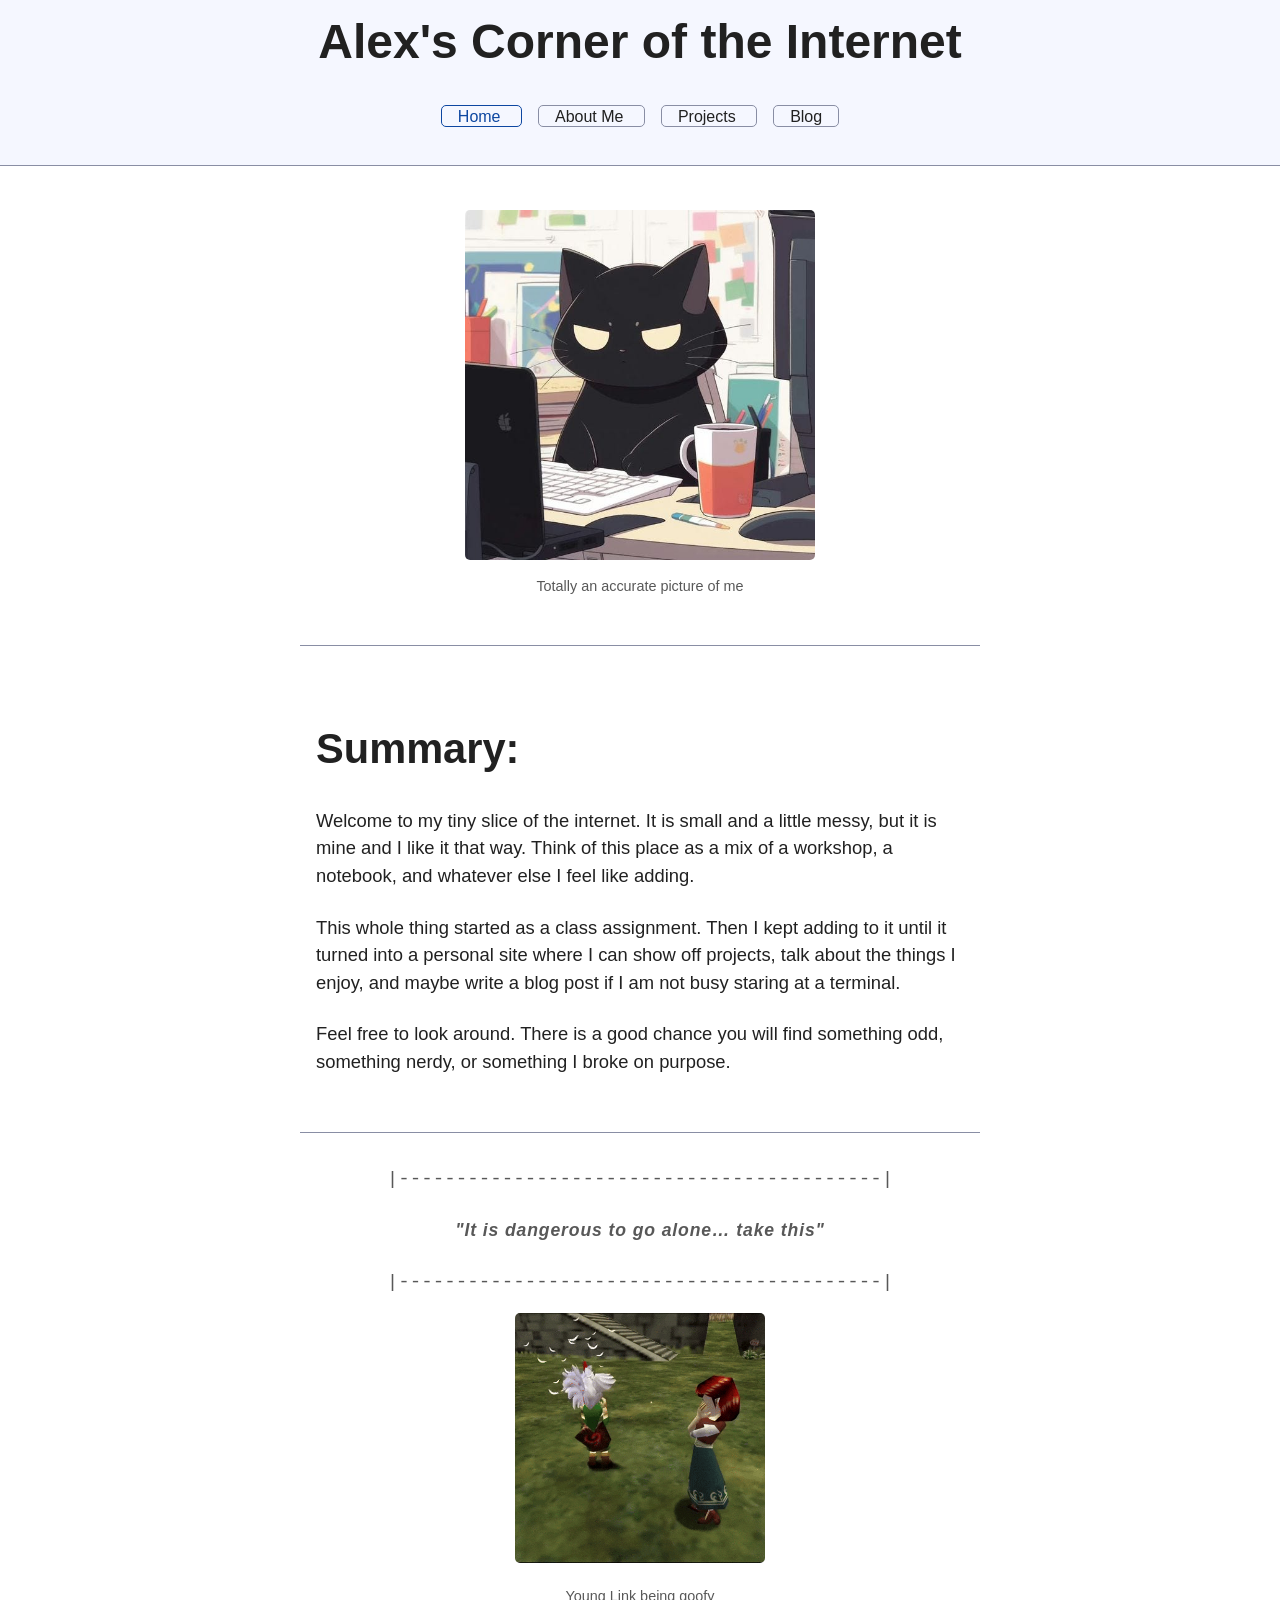
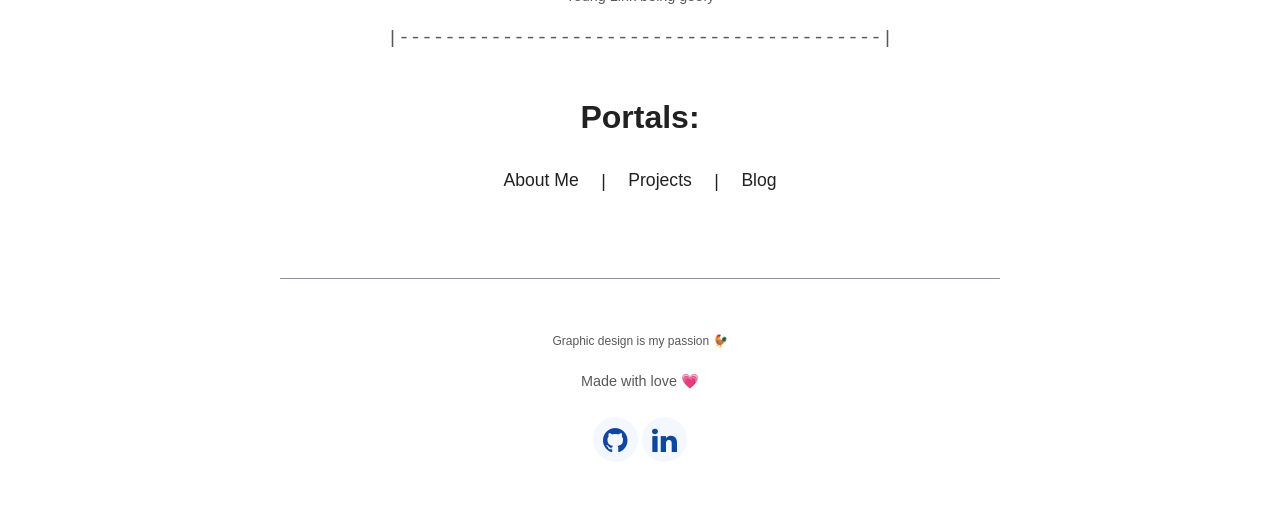
<file: index.html>
<!DOCTYPE html>
<html>
    <head>
        <title> My Personal Site </title>

        <meta name="description" content="My own little corner of the internet.">
        <meta name="author" content="Alex (not my real name)">
        <meta charset="UTF-8">
        <link href="./css/simple.css" rel="stylesheet">

         <!-- Add icon library -->
        <link rel="stylesheet" href="https://cdnjs.cloudflare.com/ajax/libs/font-awesome/4.7.0/css/font-awesome.min.css">
    </head>
    <header>
        <h1> Alex's Corner of the Internet </h1>

        <!-- For some reason adding an id to div breaks the css styling. -->
        <!-- I couldn't figure this one out on how to fix so just going to get rid of the div-->
        
        <nav>
            <a href="./index.html" aria-current="page"> Home </a>
            <a href="./aboutme.html"> About Me </a>
            <a href="./projects.html"> Projects </a>
            <a href="./blog.html"> Blog </a>
        </nav>
    </header>

    <main>

        <div class="container">
            <!-- TODO: Make a proper "summary" front page -->

              <img src="images/cat-computer.jpg"
                alt="Cartoon of a fat black cat typing at a computer on a desk who has its eyes slanted like it is annoyed/angry.
                Next to it is a coffee cup that is orange with white on top and other stuff are around it like a work office."
                class="centered-img" width="350" height="400">
                <figcaption> Totally an accurate picture of me </figcaption>
            
            <section id="summary">
                <h2>Summary:</h2>
                    <p>
                        Welcome to my tiny slice of the internet. It is small and a little messy, but it is mine and I like it that way.
                        Think of this place as a mix of a workshop, a notebook, and whatever else I feel like adding.
                    </p>

                    <p>
                        This whole thing started as a class assignment. Then I kept adding to it until it turned into a personal site
                        where I can show off projects, talk about the things I enjoy, and maybe write a blog post if I am not busy
                        staring at a terminal.
                    </p>

                    <p>
                        Feel free to look around. There is a good chance you will find something odd, something nerdy,
                        or something I broke on purpose.
                    </p>
            </section>

            <div id="quick-links">
                <p class="ascii-separator">|------------------------------------------|</p>
                <p class="quick-quote"><strong><em>"It is dangerous to go alone… take this"</em></strong></p>
                <p class="ascii-separator">|------------------------------------------|</p>
                
                <img src="images/Link-Spinning-Chicken.gif"
                    alt="Young Link wearing a green tunic and from the Legend of Zelda Ocarina of Time, 
                    spinning while carrying a chicken above his head in front of 
                    a girl who has her hands together and her face is not visibile, 
                    but looks impressed by Link" width="250" height="300">
                    <figcaption> Young Link being goofy </figcaption>
                <p class="ascii-separator">|------------------------------------------|</p>

                <h3>Portals: </h3>
                <a href="./aboutme.html">About Me</a> |
                <a href="./projects.html">Projects</a> |
                <a href="./blog.html">Blog</a>
            </div>
        </div>
    </main>

   <footer id="footer">
        <p class="right">Graphic design is my passion &#128019;</p>
        <p> Made with love &#128151; </p>

        <p>
            <a href="https://github.com/dleto614" class="fa fa-github"></a>
            <a href="https://www.linkedin.com/in/dianalebeau" class="fa fa-linkedin"></a>
        </p>
    </footer>

</html>
</file>
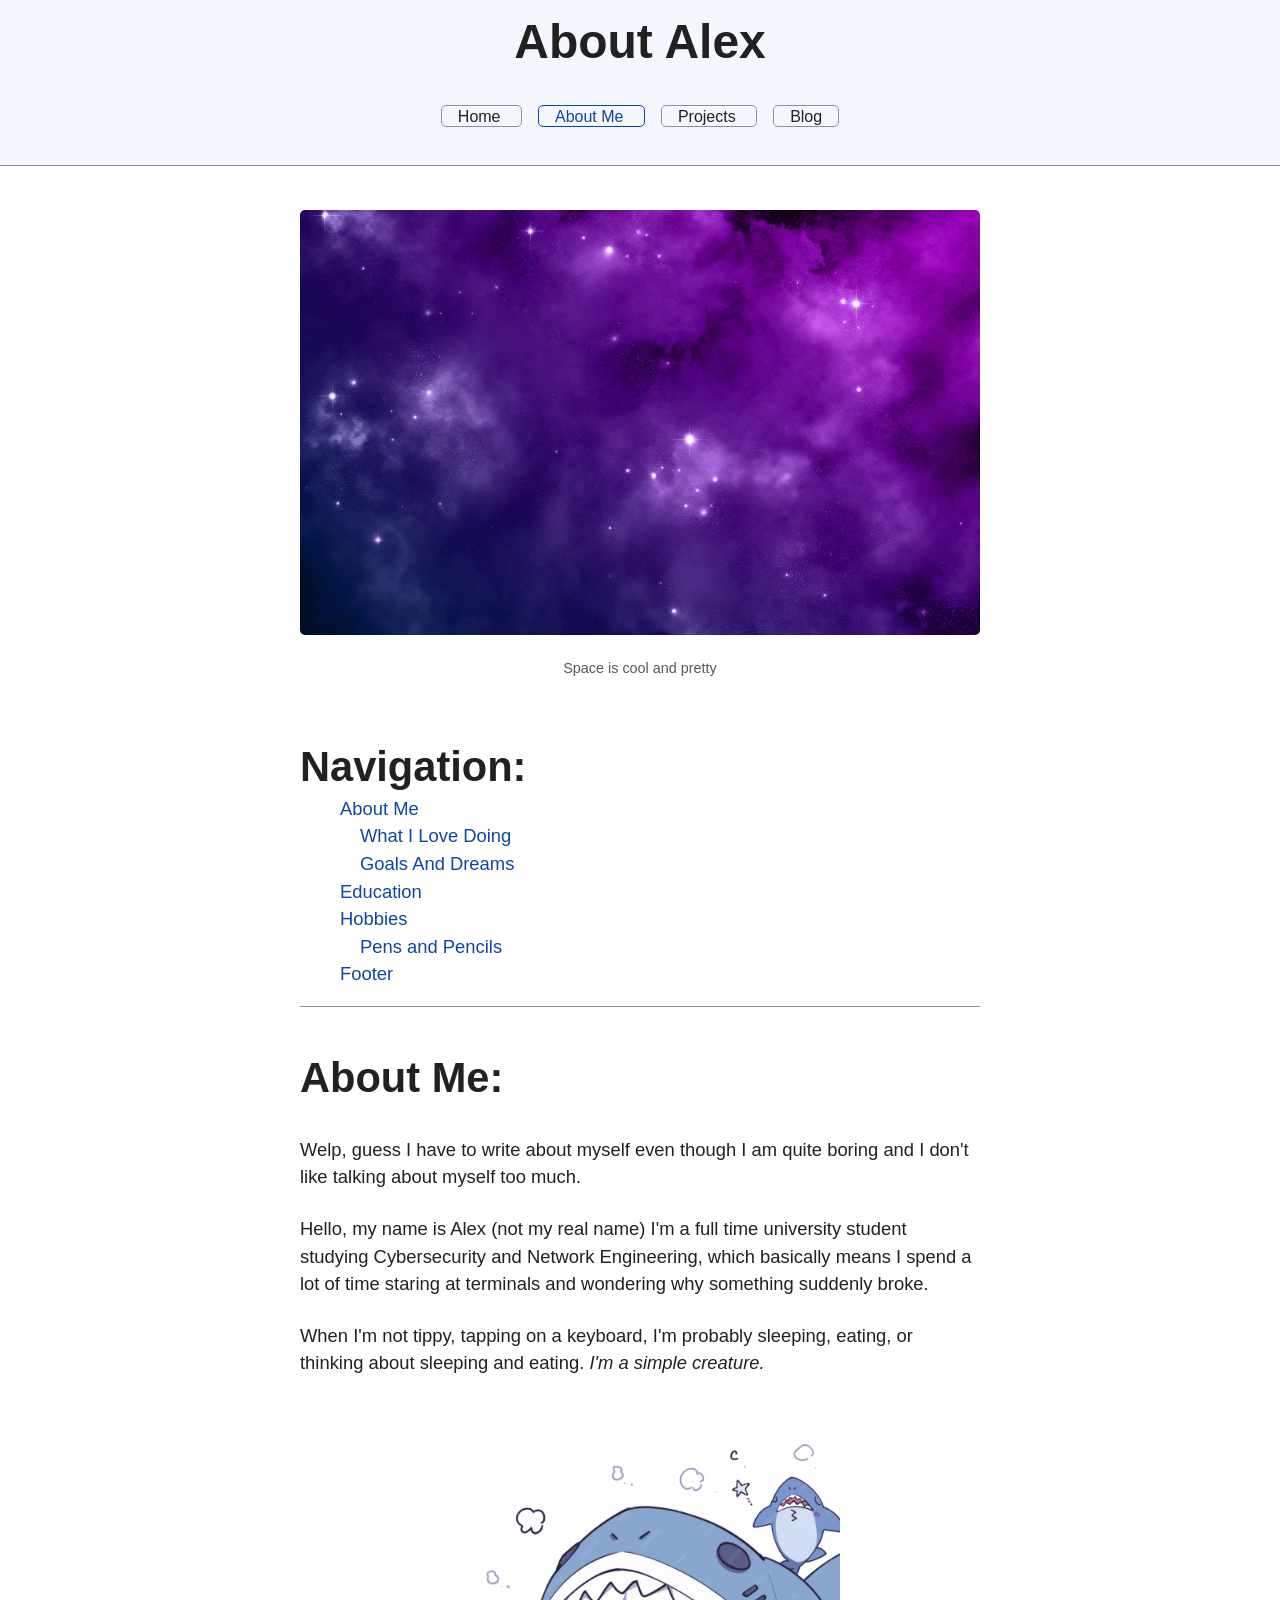
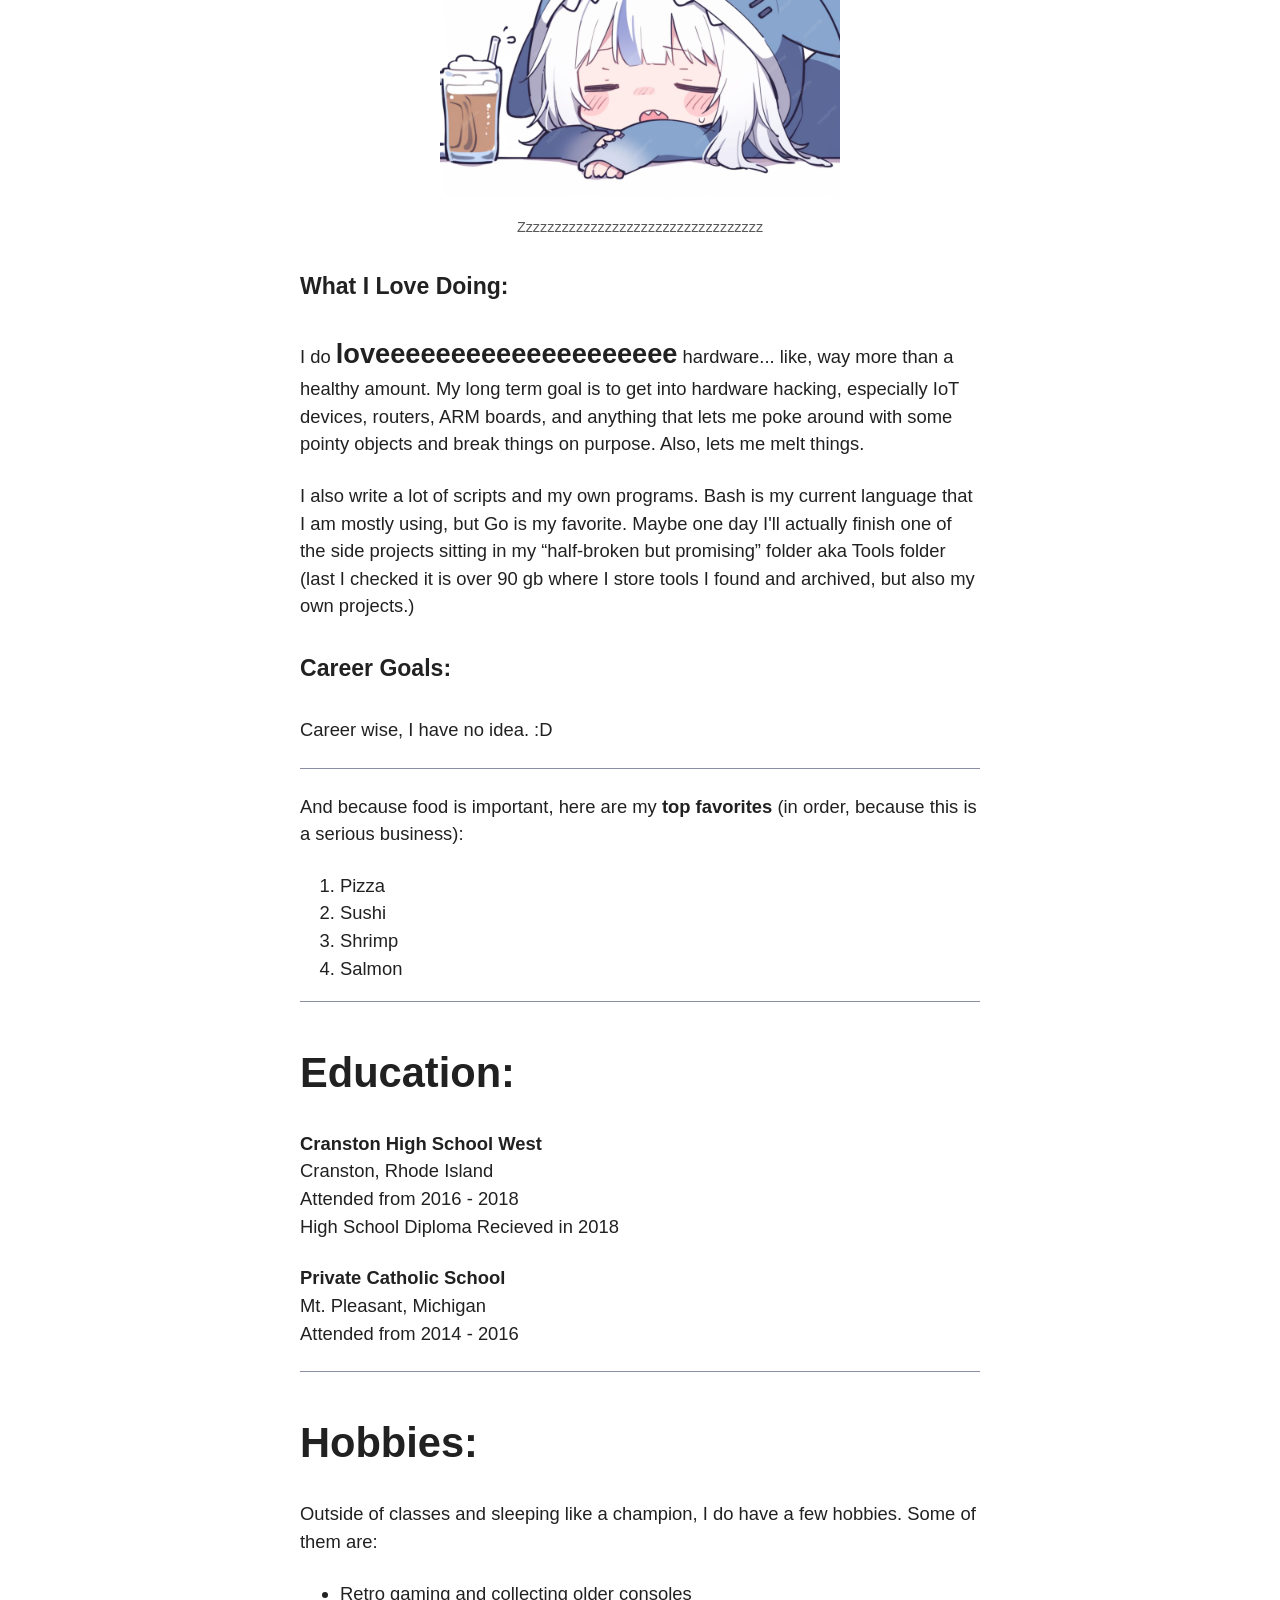
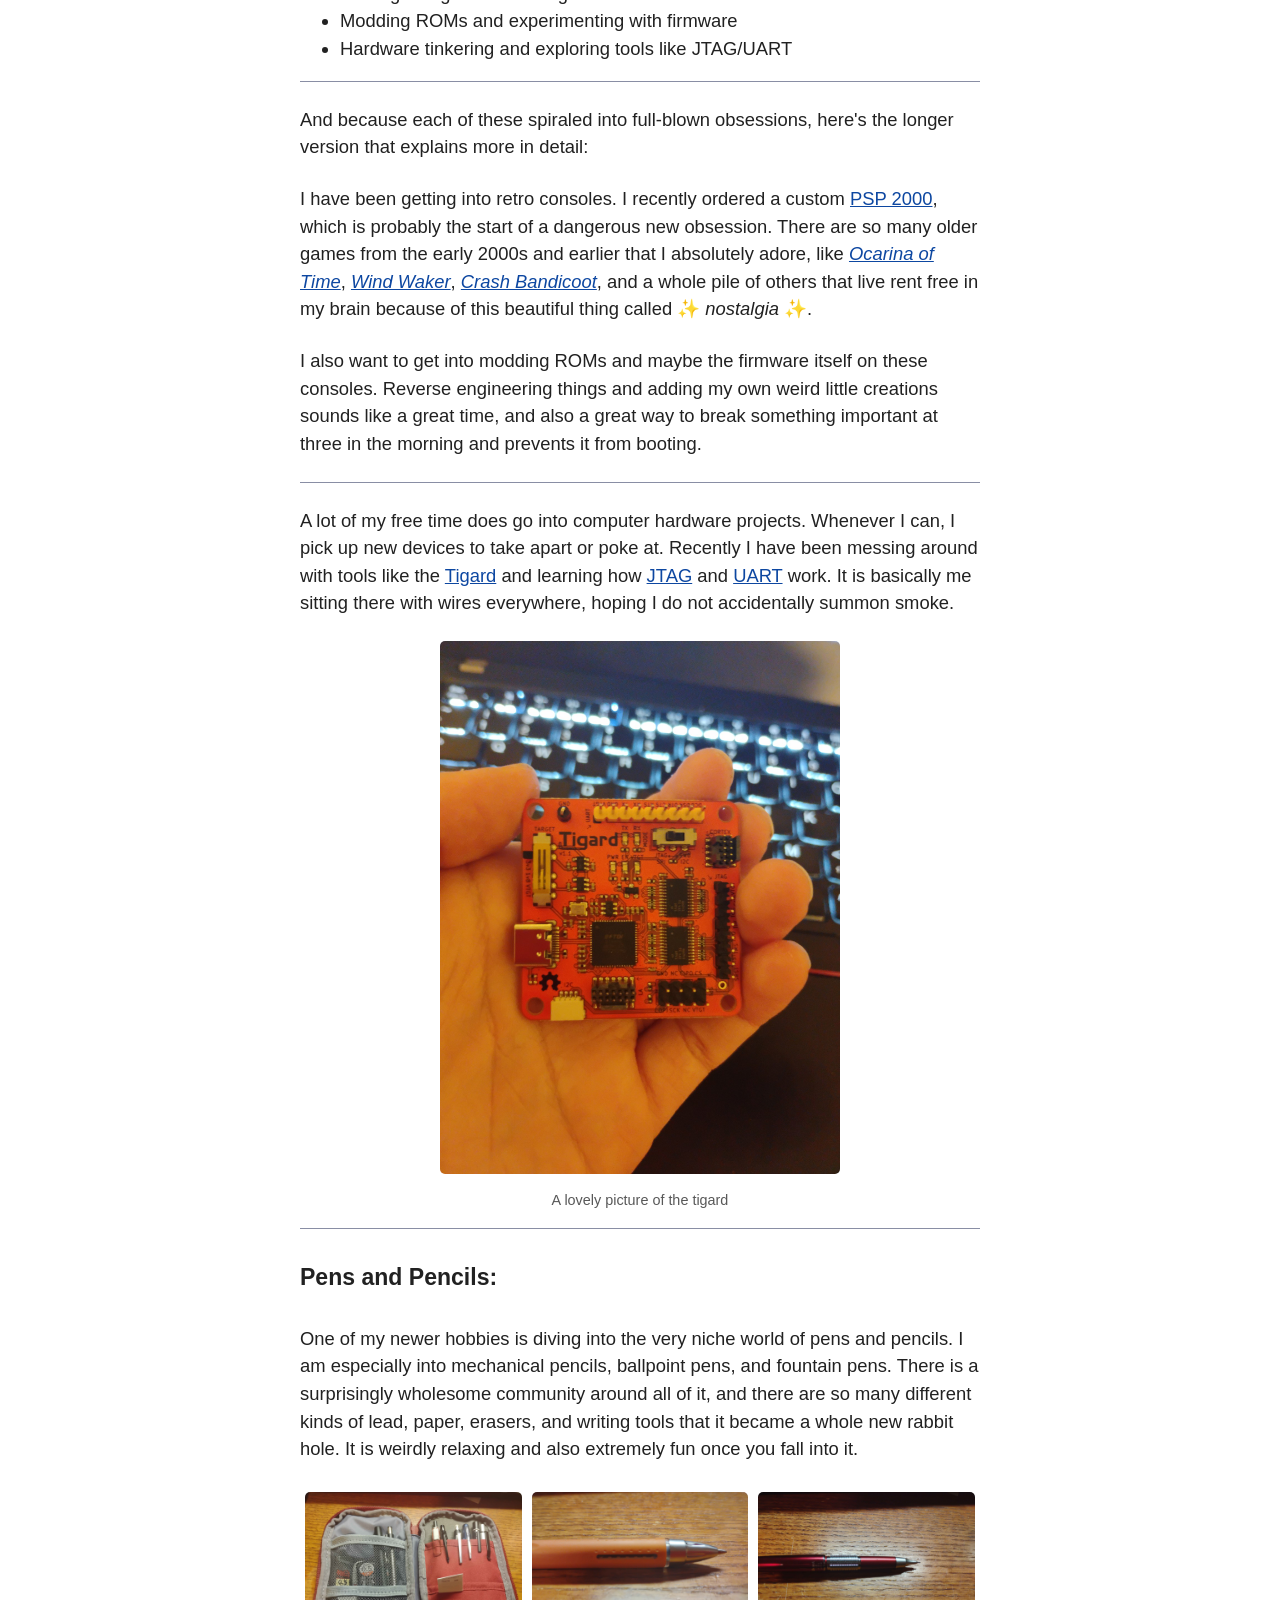
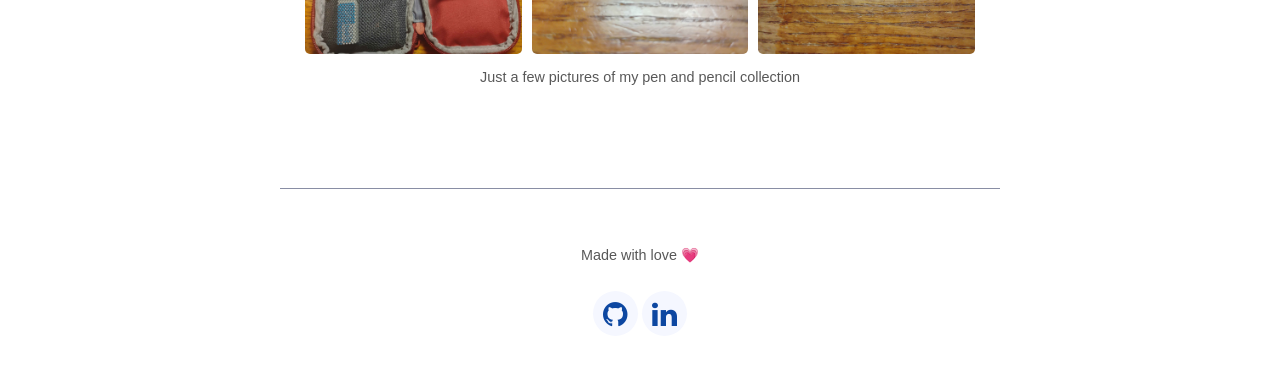
<file: aboutme.html>
<!DOCTYPE html>
<html>
    <head>
        <title> My Personal Site </title>

        <meta name="description" content="My own little corner of the internet.">
        <meta name="author" content="Alex (not my real name)">
        <meta charset="UTF-8">
        <link href="./css/simple.css" rel="stylesheet">

         <!-- Add icon library -->
        <link rel="stylesheet" href="https://cdnjs.cloudflare.com/ajax/libs/font-awesome/4.7.0/css/font-awesome.min.css">
    </head>
    <header>
        <h1> About Alex </h1>

        <!-- For some reason adding an id to div breaks the css styling. -->
        <!-- I couldn't figure this one out on how to fix so just going to get rid of the div-->
        
        <nav>
            <a href="./index.html"> Home </a>
            <a href="./aboutme.html" aria-current="page"> About Me </a>
            <a href="./projects.html"> Projects </a>
            <a href="./blog.html"> Blog </a>
        </nav>
    </header>

    <main>
        <div class="container">
                <figure>
                    <img src="images/purple-space-photo.png"
                        alt="An image of space and it is in purple"  width="800" height="400">
                    <figcaption> Space is cool and pretty </figcaption>
                </figure>

                <!-- Added a section to navigate the about me and everything else required! -->

                <div id="section-nav">
                    <h2> Navigation: </h2>
                    
                    <ul>
                        <li>
                            <a href="#bio"> About Me </a>

                            <ul>
                                <li><a href="#passion"> What I Love Doing </a></li>
                                <li><a href="#goals"> Goals And Dreams </a></li>
                            </ul>
                            
                        </li>

                        <li><a href="#schooling"> Education </a></li>
                        
                        <li>
                            <a href="#hobbies"> Hobbies </a>

                            <ul>
                                <li><a href="#stationery"> Pens and Pencils </a></li>
                            </ul>

                        </li>
                        
                        <li><a href="#footer"> Footer </a></li>
                    </ul>
                </div>

                <hr>

                <!-- About me that I reused for bio. -->
                <h2 id="bio"> About Me: </h2>
                    <p>
                        Welp, guess I have to write about myself even though I am quite boring and I don't like talking
                        about myself too much.
                    </p>

                    <p>
                        Hello, my name is Alex (not my real name) I'm a full time university student studying Cybersecurity 
                        and Network Engineering, which basically means I spend a lot of time staring at terminals and wondering 
                        why something suddenly broke.
                    </p>

                    <p>
                        When I'm not tippy, tapping on a keyboard, I'm probably sleeping, eating, 
                        or thinking about sleeping and eating. <i>I'm a simple creature.</i>
                    </p>

                    <!-- Add a goofy picture of some animal or similar sleeping -->
                     <img src="images/anime-girl-shark-sleeping.avif"
                        alt="An anime girl in a shark costume sleeping" 
                        class="centered-img" width="400" height="400">
                     <figcaption> Zzzzzzzzzzzzzzzzzzzzzzzzzzzzzzzzzz </figcaption>

                    <h4> What I Love Doing: </h4>

                    <p id="passion">
                        I do <b class="big-text">loveeeeeeeeeeeeeeeeeeee</b> hardware... like, way more than a healthy amount. 
                        My long term goal is to get into hardware hacking, especially IoT devices, routers, 
                        ARM boards, and anything that lets me poke around with some pointy objects and break things on purpose.
                        Also, lets me melt things.
                    </p>

                    <p>
                        I also write a lot of scripts and my own programs. Bash is my current language that I am mostly using, 
                        but Go is my favorite. Maybe one day I'll actually finish one of the side projects 
                        sitting in my “half-broken but promising” folder aka Tools folder (last I checked
                        it is over 90 gb where I store tools I found and archived, but also my own projects.)
                    </p>

                    <!-- TODO: I can probably add links to some of my github projects -->

                    <h4> Career Goals: </h4>

                    <p id="goals">
                        Career wise, I have no idea. :D
                    </p>

                    <hr>

                    <p>
                        And because food is important, here are my <b>top favorites</b> (in order, 
                        because this is a serious business):
                    </p>

                    <ol>
                        <li>Pizza</li>
                        <li>Sushi</li>
                        <li>Shrimp</li>
                        <li>Salmon</li>
                    </ol>

                <hr>

                <!-- Education section -->
                <!-- Wanted to go for a simple rundown of where I attended and stuff. -->
                <h2 id="schooling"> Education: </h2>

                    <p>
                        <strong>Cranston High School West</strong> 
                        <br> Cranston, Rhode Island 
                        <br> Attended from 2016 - 2018 
                        <br> High School Diploma Recieved in 2018
                    </p>

                    <p>
                        <strong>Private Catholic School</strong> 
                        <br> Mt. Pleasant, Michigan 
                        <br> Attended from 2014 - 2016
                    </p>

                <hr>

                <h2 id="hobbies">Hobbies: </h2>
                    <p>
                        Outside of classes and sleeping like a champion, I do have a few hobbies.
                        Some of them are:
                    </p>
                    <ul>
                        <li>Retro gaming and collecting older consoles</li>
                        <li>Modding ROMs and experimenting with firmware</li>
                        <li>Hardware tinkering and exploring tools like JTAG/UART</li>
                    </ul>

                    <hr>

                    <p>
                        And because each of these spiraled into full-blown obsessions, 
                        here's the longer version that explains more in detail:
                    </p>


                    <p>
                        I have been getting into retro consoles.
                        I recently ordered a custom <a href="https://en.wikipedia.org/wiki/PlayStation_Portable">PSP 2000</a>, which is probably the start of a dangerous new obsession.
                        There are so many older games from the early 2000s and earlier that I absolutely adore, like
                        <a href="https://en.wikipedia.org/wiki/The_Legend_of_Zelda:_Ocarina_of_Time"><em>Ocarina of Time</em></a>, <a href="https://en.wikipedia.org/wiki/The_Legend_of_Zelda:_The_Wind_Waker"><em>Wind Waker</em></a>, <a href="https://en.wikipedia.org/wiki/Crash_Bandicoot_(video_game)"><em>Crash Bandicoot</em></a>, and a whole pile of others
                        that live rent free in my brain because of this beautiful thing called &#10024; <i>nostalgia </i>&#10024;.
                    </p>

                    <p>
                        I also want to get into modding ROMs and maybe the firmware itself on these consoles. 
                        Reverse engineering things and adding my own weird little creations sounds like a great time, 
                        and also a great way to break something important at three in the morning and prevents
                        it from booting.
                    </p>

                    <hr>

                    <p>
                        A lot of my free time does go into computer hardware projects. Whenever I can, I pick up new devices to
                        take apart or poke at. Recently I have been messing around with tools like the <a href="https://github.com/tigard-tools/tigard">Tigard</a> and learning how
                        <a href="https://en.wikipedia.org/wiki/JTAG">JTAG</a> and <a href="https://en.wikipedia.org/wiki/Universal_asynchronous_receiver-transmitter">UART</a> work. It is basically me sitting there with wires everywhere, hoping I do not accidentally
                        summon smoke.
                    </p>

                    <!-- TODO: Add pictures of the Tigard -->
                     <img src="images/tigard-closeup.jpg"
                        alt="A lovely picture of the tigard which is an orange pbc and has all its ports and pins labelled in black ink"
                        class="centered-img" width="400" height="400"> <!-- For some reason width and height don't take effect. I don't have time right now to figure out a fix for this. -->
                     <figcaption> A lovely picture of the tigard </figcaption>

                    <hr>

                    <h4 id="stationery">Pens and Pencils: </h4>

                    <p>
                        One of my newer hobbies is diving into the very niche world of pens and pencils.
                        I am especially into mechanical pencils, ballpoint pens, and fountain pens.
                        There is a surprisingly wholesome community around all of it, and there are so many different kinds of
                        lead, paper, erasers, and writing tools that it became a whole new rabbit hole.
                        It is weirdly relaxing and also extremely fun once you fall into it.
                    </p>

                    <!-- TODO: Add pictures of my writing utensils -->
                    <div class="row">
                    <div class="column">
                        <img src="images/pen-pencil-collection.jpg" alt="My humble pen and pencil collection" style="width:100%">
                    </div>
                    <div class="column">
                        <img src="images/orange-uniball-jetstream-tip.jpg" alt="Close up picture of the tip of my orange uniball jetstream pen" style="width:100%">
                    </div>
                    <div class="column">
                        <img src="images/pentel-kerry-closeup-tip.jpg" alt="Close up picture of the tip of the Pentel Kerry which is in the red variant" style="width:100%">
                    </div>
                    <figcaption> Just a few pictures of my pen and pencil collection </figcaption>
                                    
        </div>
    </main>

    <footer id="footer">
        <p> Made with love &#128151; </p>

        <p>
            <a href="https://github.com/dleto614" class="fa fa-github"></a>
            <a href="https://www.linkedin.com/in/dianalebeau" class="fa fa-linkedin"></a>
        </p>
    </footer>

</html>
</file>
<file: css/simple.css>
/* 
    
    Borrowed this from here: view-source: https://demo.htmlforpeople.com/css/simple.css

    Added the social media icons from here: https://www.w3schools.com/howto/howto_css_social_media_buttons.asp

*/

:root,
::backdrop {
  --sans-font: -apple-system, BlinkMacSystemFont, "Avenir Next", Avenir,
    "Nimbus Sans L", Roboto, "Noto Sans", "Segoe UI", Arial, Helvetica,
    "Helvetica Neue", sans-serif;
  --mono-font: Consolas, Menlo, Monaco, "Andale Mono", "Ubuntu Mono", monospace;
  --standard-border-radius: 5px;

  /* Light theme */
  --bg: #fff;
  --accent-bg: #f5f7ff;
  --text: #212121;
  --text-light: #585858;
  --border: #898ea4;
  --accent: #0d47a1;
  --accent-hover: #1266e2;
  --accent-text: var(--bg);
  --code: #d81b60;
  --preformatted: #444;
  --marked: #ffdd33;
  --disabled: #efefef;
}

@media (prefers-color-scheme: dark) {
  :root,
  ::backdrop {
    color-scheme: dark;
    --bg: #212121;
    --accent-bg: #2b2b2b;
    --text: #dcdcdc;
    --text-light: #ababab;
    --accent: #ffb300;
    --accent-hover: #ffe099;
    --accent-text: var(--bg);
    --code: #f06292;
    --preformatted: #ccc;
    --disabled: #111;
  }

  img,
  video {
    opacity: 0.8;
  }
}

*,
*::before,
*::after {
  box-sizing: border-box;
}

textarea,
select,
input,
progress {
  appearance: none;
}

html {
  font-family: var(--sans-font);
  scroll-behavior: smooth;
}

.container {
    max-width: 800px;
    margin: 0 auto;
    padding: 20px;
}

.centered {
    text-align: center;
}

/* .centered img {
    display: block;
    margin: 0 auto;   
} */

.centered-img {
  display: block;
  margin-left: auto;
  margin-right: auto;
  /* width: 50%; */
}

/* Borrowed from here: https://www.w3schools.com/howto/tryit.asp?filename=tryhow_css_images_side_by_side */

.column {
  float: left;
  width: 33.33%;
  padding: 5px;
}

/* Clearfix (clear floats) */
.row::after {
  content: "";
  clear: both;
  display: table;
}

body {
  color: var(--text);
  background-color: var(--bg);
  font-size: 1.15rem;
  line-height: 1.5;
  display: grid;
  grid-template-columns: 1fr min(45rem, 90%) 1fr;
  margin: 0;
}

body > * {
  grid-column: 2;
}

body > header {
  background-color: var(--accent-bg);
  border-bottom: 1px solid var(--border);
  text-align: center;
  padding: 0 0.5rem 2rem;
  grid-column: 1 / -1;
}

body > header h1 {
  max-width: 1200px;
  margin: 1rem auto;
}

body > header p {
  max-width: 40rem;
  margin: 1rem auto;
}

main {
  padding-top: 1.5rem;
}

body > footer {
  margin-top: 4rem;
  padding: 2rem 1rem 1.5rem;
  color: var(--text-light);
  font-size: 0.9rem;
  text-align: center;
  border-top: 1px solid var(--border);
}

h1 { 
    font-size: 3rem; 
}

h2 { 
    font-size: 2.6rem; margin-top: 3rem; 
}

h3 { 
    font-size: 2rem; margin-top: 3rem; 
}

h4 { 
    font-size: 1.44rem;
}

h5 {
    font-size: 1.15rem; 
}

h6 { 
    font-size: 0.96rem; 
}

p { 
    margin: 1.5rem 0; 
}

p, h1, h2, h3, h4, h5, h6 {
  overflow-wrap: break-word;
}

h1, h2, h3 {
  line-height: 1.1;
}

/* Mobile header sizes */
@media only screen and (max-width: 720px) {
  h1 { font-size: 2.5rem; }
  h2 { font-size: 2.1rem; }
  h3 { font-size: 1.75rem; }
  h4 { font-size: 1.25rem; }
}

a,
a:visited {
  color: var(--accent);
}

a:hover {
  text-decoration: none;
}

button,
.button,
a.button,
input[type="submit"],
input[type="reset"],
input[type="button"],
label[type="button"] {
  border: 1px solid var(--accent);
  background-color: var(--accent);
  color: var(--accent-text);
  padding: 0.5rem 0.9rem;
  text-decoration: none;
}

.button[aria-disabled="true"],
input:disabled,
textarea:disabled,
select:disabled,
button[disabled] {
  cursor: not-allowed;
  background-color: var(--disabled);
  border-color: var(--disabled);
  color: var(--text-light);
}

button:enabled:hover,
.button:not([aria-disabled="true"]):hover,
input[type="submit"]:enabled:hover,
input[type="reset"]:enabled:hover,
input[type="button"]:enabled:hover,
label[type="button"]:hover {
  background-color: var(--accent-hover);
  border-color: var(--accent-hover);
  cursor: pointer;
}

.button:focus-visible,
button:focus-visible:where(:enabled),
input:enabled:focus-visible:where([type="submit"], [type="reset"], [type="button"]) {
  outline: 2px solid var(--accent);
  outline-offset: 1px;
}

header > nav {
  font-size: 1rem;
  line-height: 2;
  padding-top: 1rem;
}

header > nav ul,
header > nav ol {
  display: flex;
  flex-wrap: wrap;
  justify-content: center;
  list-style: none;
  margin: 0;
  padding: 0;
}

header > nav li {
  display: inline-block;
}

header > nav a,
header > nav a:visited {
  margin: 0 0.5rem 1rem;
  border: 1px solid var(--border);
  border-radius: var(--standard-border-radius);
  color: var(--text);
  padding: 0.1rem 1rem;
  text-decoration: none;
}

header > nav a:hover,
header > nav a.current,
header > nav a[aria-current="page"],
header > nav a[aria-current="true"] {
  border-color: var(--accent);
  color: var(--accent);
}

#section-nav h2 {
    margin-bottom: 5px;   /* reduce space under header */
}

#section-nav ul {
    margin-top: 0; /* remove gap above the list */
    list-style-type: none;  /* removes bullets */
}

#section-nav ul ul {
    margin-left: 10px;   /* reduce indentation */
    padding-left: 10px;  /* controls inner spacing */
}

#section-nav a {
    text-decoration: none;
}

#section-nav a:hover {
    color: #0077cc;
    text-decoration: underline;
}

#quick-links {
  text-align: center;
  margin-top: -1rem;
  font-size: 1.1rem; /* makes it bigger */
}

#quick-links a,
#quick-links a:visited {
  color: var(--text);
  text-decoration: none; /* remove underline */
  margin: 0 0.5rem;
  padding: 0.2rem 0.6rem;
  border-bottom: 2px solid transparent; /* subtle effect */
  transition: all 0.2s ease;
}

#quick-links a:hover {
  color: var(--accent);
  border-bottom: 2px solid var(--accent); /* underline on hover */
}

.quick-quote {
  color: var(--text-light);
  letter-spacing: 0.05em;
}

.ascii-separator {
  text-align: center;           /* centers the line */
  color: var(--text-light);
  margin: 0.5rem 0 1rem 0;      /* spacing above and below */
  font-family: monospace;       /* keeps alignment neat */
  font-size: 1.2rem;            /* slightly bigger for emphasis */
}

/* Mobile nav */
@media only screen and (max-width: 720px) {
  header > nav a {
    border: none;
    padding: 0;
    text-decoration: underline;
    line-height: 1;
  }
}

aside,
details,
pre,
progress {
  background-color: var(--accent-bg);
  border: 1px solid var(--border);
  border-radius: var(--standard-border-radius);
  margin-bottom: 1rem;
}

aside {
  font-size: 1rem;
  width: 30%;
  padding: 0 15px;
  margin-inline-start: 15px;
  float: right;
}

*[dir="rtl"] aside {
  float: left;
}

@media only screen and (max-width: 720px) {
  aside {
    width: 100%;
    float: none;
    margin-inline-start: 0;
  }
}

article,
fieldset,
dialog {
  border: 1px solid var(--border);
  padding: 1rem;
  border-radius: var(--standard-border-radius);
  margin-bottom: 1rem;
}

section {
  border-top: 1px solid var(--border);
  border-bottom: 1px solid var(--border);
  padding: 2rem 1rem;
  margin: 3rem 0;
}

section + section {
  border-top: 0;
  margin-top: 0;
}

section:last-child {
  border-bottom: 0;
  padding-bottom: 0;
}

details {
  padding: 0.7rem 1rem;
}

summary {
  cursor: pointer;
  font-weight: bold;
  padding: 0.7rem 1rem;
  margin: -0.7rem -1rem;
  word-break: break-all;
}

details[open] > summary {
  margin-bottom: 0.5rem;
}

table {
  border-collapse: collapse;
  margin: 1.5rem 0;
}

td,
th {
  border: 1px solid var(--border);
  padding: 0.5rem;
}

th {
  background-color: var(--accent-bg);
  font-weight: bold;
}

tr:nth-child(even) {
  background-color: var(--accent-bg);
}

table caption {
  font-weight: bold;
  margin-bottom: 0.5rem;
}

textarea,
select,
input,
button,
.button {
  font-size: inherit;
  font-family: inherit;
  padding: 0.5rem;
  margin-bottom: 0.5rem;
  border-radius: var(--standard-border-radius);
  max-width: 100%;
}

textarea,
select,
input {
  color: var(--text);
  background-color: var(--bg);
  border: 1px solid var(--border);
}

label {
  display: block;
}

textarea:not([cols]) {
  width: 100%;
}

select:not([multiple]) {
  background-image:
    linear-gradient(45deg, transparent 49%, var(--text) 51%),
    linear-gradient(135deg, var(--text) 51%, transparent 49%);
  background-position: calc(100% - 15px), calc(100% - 10px);
  background-size: 5px 5px;
  background-repeat: no-repeat;
  padding-inline-end: 25px;
}

*[dir="rtl"] select:not([multiple]) {
  background-position: 10px, 15px;
}

input[type="checkbox"],
input[type="radio"] {
  vertical-align: middle;
  position: relative;
}

input[type="radio"] {
  border-radius: 100%;
}

input[type="checkbox"]:checked,
input[type="radio"]:checked {
  background-color: var(--accent);
}

input[type="checkbox"]:checked::after {
  content: "";
  width: 0.18em;
  height: 0.32em;
  position: absolute;
  top: 0.05em;
  left: 0.17em;
  border-right: 0.08em solid var(--bg);
  border-bottom: 0.08em solid var(--bg);
  transform: rotate(45deg);
}

input[type="radio"]:checked::after {
  content: "";
  width: 0.25em;
  height: 0.25em;
  border-radius: 100%;
  position: absolute;
  top: 0.125em;
  left: 0.125em;
  background-color: var(--bg);
}

@media only screen and (max-width: 720px) {
  textarea,
  select,
  input {
    width: 100%;
  }
}

input[type="color"] {
  height: 2.5rem;
  padding: 0.2rem;
}

input[type="file"] {
  border: 0;
}

hr {
  border: none;
  height: 1px;
  background: var(--border);
  margin: 1rem auto;
}

mark {
  padding: 2px 5px;
  border-radius: var(--standard-border-radius);
  background-color: var(--marked);
  color: black;
}

img,
video {
  max-width: 100%;
  height: auto;
  border-radius: var(--standard-border-radius);
}

figure {
  margin: 0;
  overflow-x: auto;
}

figcaption {
  text-align: center;
  font-size: 0.9rem;
  color: var(--text-light);
  margin-block: 1rem;
}

blockquote {
  margin: 2rem 0 2rem 2rem;
  padding: 0.4rem 0.8rem;
  border-left: 0.35rem solid var(--accent);
  color: var(--text-light);
  font-style: italic;
}

cite {
  font-size: 0.9rem;
  color: var(--text-light);
}

dt {
  color: var(--text-light);
}

code,
pre,
pre span,
kbd,
samp {
  font-family: var(--mono-font);
  color: var(--code);
}

kbd {
  color: var(--preformatted);
  border: 1px solid var(--preformatted);
  border-bottom: 3px solid var(--preformatted);
  border-radius: var(--standard-border-radius);
  padding: 0.1rem 0.4rem;
}

pre {
  padding: 1rem 1.4rem;
  overflow: auto;
  color: var(--preformatted);
}

pre code {
  background: none;
  margin: 0;
  padding: 0;
}

progress {
  width: 100%;
}

progress:indeterminate {
  background-color: var(--accent-bg);
}

progress::-webkit-progress-bar {
  border-radius: var(--standard-border-radius);
  background-color: var(--accent-bg);
}

progress::-webkit-progress-value {
  border-radius: var(--standard-border-radius);
  background-color: var(--accent);
}

progress::-moz-progress-bar {
  border-radius: var(--standard-border-radius);
  background-color: var(--accent);
  transition: width 0.3s;
}

progress:indeterminate::-moz-progress-bar {
  background-color: var(--accent-bg);
}

dialog {
  max-width: 40rem;
  margin: auto;
}

dialog::backdrop {
  background-color: var(--bg);
  opacity: 0.8;
}

@media only screen and (max-width: 720px) {
  dialog {
    max-width: 100%;
    margin: auto 1em;
  }
}

sup,
sub {
  vertical-align: baseline;
  position: relative;
}

sup { top: -0.4em; }
sub { top: 0.3em; }

.big-text {
  font-size: 1.7rem;
}

.fa {
  font-size: 18px;
  width: 36px;
  height: 36px;
  padding: 8px;
  line-height: 20px;
  text-align: center;
  border-radius: 50%;
  text-decoration: none;
  display: inline-block;
}

.fa:hover {
  opacity: 0.7;
}

/* Individual brand colors */
.fa-facebook { 
    background: #3b5998; color: white; 
}

.fa-twitter { 
    background: #55acee; color: white; 
}

.fa-google { 
    background: #dd4b39; color: white; 
}

.fa-linkedin { 
    background: #007bb5; color: white; 
}

.fa-youtube { 
    background: #bb0000; color: white; 
}

.fa-instagram { 
    background: #125688; color: white; 
}

.fa-pinterest { 
    background: #cb2027; color: white; 
}

.fa-snapchat-ghost {
  background: #fffc00;
  color: white;
  text-shadow: -1px 0 black, 0 1px black, 1px 0 black, 0 -1px black;
}

.fa-skype { 
    background: #00aff0; color: white; 
}

.fa-android { 
    background: #a4c639; color: white; 
}

.fa-dribbble { 
    background: #ea4c89; color: white; 
}

.fa-vimeo { 
    background: #45bbff; color: white; 
}

.fa-tumblr { 
    background: #2c4762; color: white; 
}

.fa-vine { 
    background: #00b489; color: white; 
}

.fa-foursquare { 
    background: #45bbff; color: white; 
}

.fa-stumbleupon { 
    background: #eb4924; color: white; 
}

.fa-flickr { 
    background: #f40083; color: white; 
}

.fa-yahoo { 
    background: #430297; color: white; 
}

.fa-soundcloud { 
    background: #ff5500; color: white; 
}

.fa-reddit { 
    background: #ff5700; color: white; 
}

.fa-rss { 
    background: #ff6600; color: white; 
}

footer .fa {
  font-size: 1.8rem;
  padding: 10px;
  width: 45px;
  height: 45px;
  background: var(--accent-bg);
  color: var(--accent);
}

#footer p {
  display: flex;
  justify-content: center;
  gap: 4px; /* controls spacing between icons */
}

#footer .right {
    font-size: 0.75rem;
    color: var(--text-light);
    text-align: right;
    margin-bottom: 0;
    line-height: 1;
}

.notice {
  background: var(--accent-bg);
  border: 2px solid var(--border);
  border-radius: var(--standard-border-radius);
  padding: 1.5rem;
  margin: 2rem 0;
}
</file>
